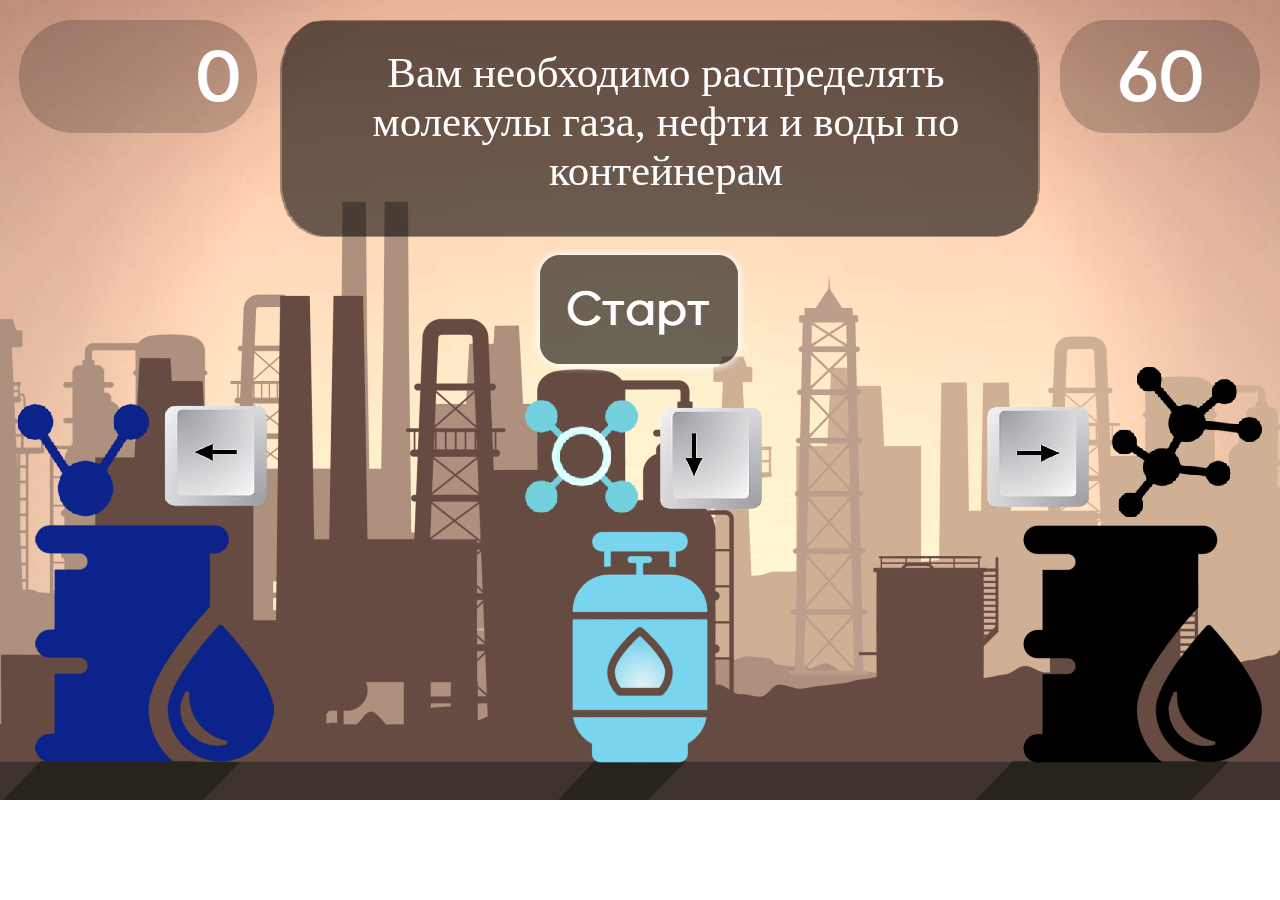
<file: code/index.html>
<!DOCTYPE html>
<html lang="en">

<style type="text/css">
  h1 {
	  font-family: Arial, Helvetica, sans-serif;
	  color: #F00;
	  font-size: x-large;
  }
  p {
	  font-family: Arial, Helvetica, sans-serif;
	  color: #000;
	  font-size: small;
  }
  body {
	  background-color: #FFF;
      text-align: center;
      margin: 0;
      padding: 0;
  }
  #bloctxt {
	  border-left-width: 5px;
	  border-left-style: solid;
	  border-left-color: #F00;
	  padding-left: 10px;
	  position: absolute;
	  left: 50%%;
	  width: 600px;
	  margin-left: -260px
  }
</style>
<head>
  <meta http-equiv="Content-Type" content="text/html; charset=UTF-8"/>

  <!-- Enables full-screen on iOS devices -->
  <meta name="viewport" content="initial-scale=1.0, maximum-scale=1.0, minimum-scale=1.0, user-scalable=no, target-densitydpi=device-dpi" />
  <meta name="apple-mobile-web-app-capable" content="yes" />
  <meta name="apple-mobile-web-app-status-bar-style" content="black" />
  <meta name="HandheldFriendly" content="true" />

  <title>Clickteam Fusion Developer 2.5+ HTML5 Runtime</title>

	<script>
	   	// Detection of old browsers that do not support the canvas element
		// Falls back to a default page
	    if (!document.createElement("canvas").getContext)
	    {
			window.open("http://www.clickteam.com/html5-fallback", "_self");
		}
	</script>


  	<!-- EXTRASOURCES -->
    <!-- Loads the Javascript code...-->
    <script src="src/Runtime.js"></script>

    <script>

	// Detection of when the html file is ran locally.
	// You can remove this code for the final version
	if (window.location.protocol == "file:")
	{
		document.write('<div id="bloctxt">');
		document.write('<h1>The application cannot be run...</h1>');
		document.write('<p>HTML browsers do not allow you to launch data files directly from the file system.<br>');
		document.write('A drag & drop of the html file on a web-browser window will not work, on any machine.<br>');
		document.write('Please use the Build & Run option (it opens a local web server) to run your application,<br>')
		document.write('or upload your application folder to a remote web-server, and start it from there...</p>');
		document.write('</div>');
		throw new error("Cannot run application");
	}

  </script>
</head>

<body>

<div style="display: inline-block; -webkit-user-select: none; text-align: left;">
    <canvas id="MMFCanvas" width="1280" height="800">
    	Your browser does not support Canvas.
    </canvas>
</div>


    <script>
        // RUNTIMESTART
        // This is where the HTML5 runtime is actually started
        window.addEventListener("load", windowLoaded, false);
        function windowLoaded()
        {
            // Calls the runtime
            // First parameter : name of the canvas element
            // Second parameter : path to the cch file. Images and sounds must lay beside this file
            new Runtime("MMFCanvas", "resources/Pererabotka.cch");
        }
        // RUNTIMESTARTEND
    </script>

</body>
</html>
</file>
